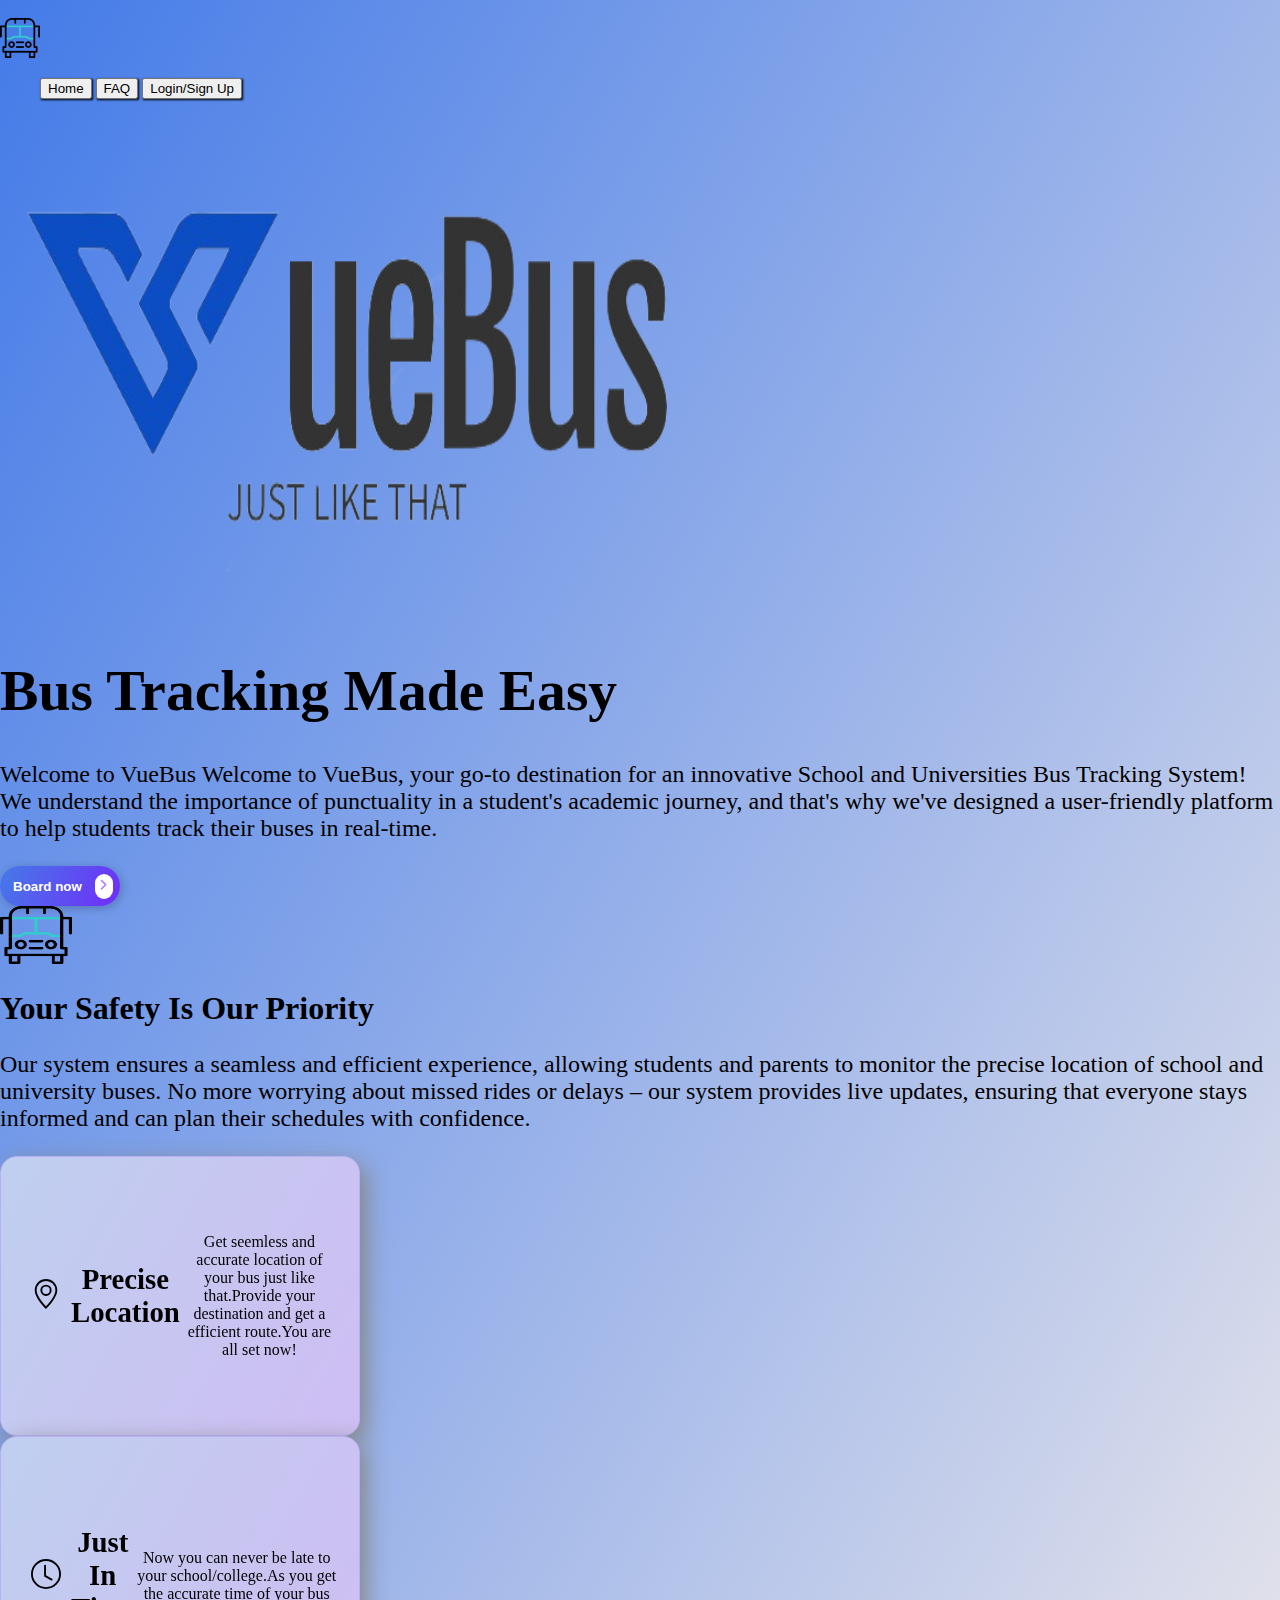
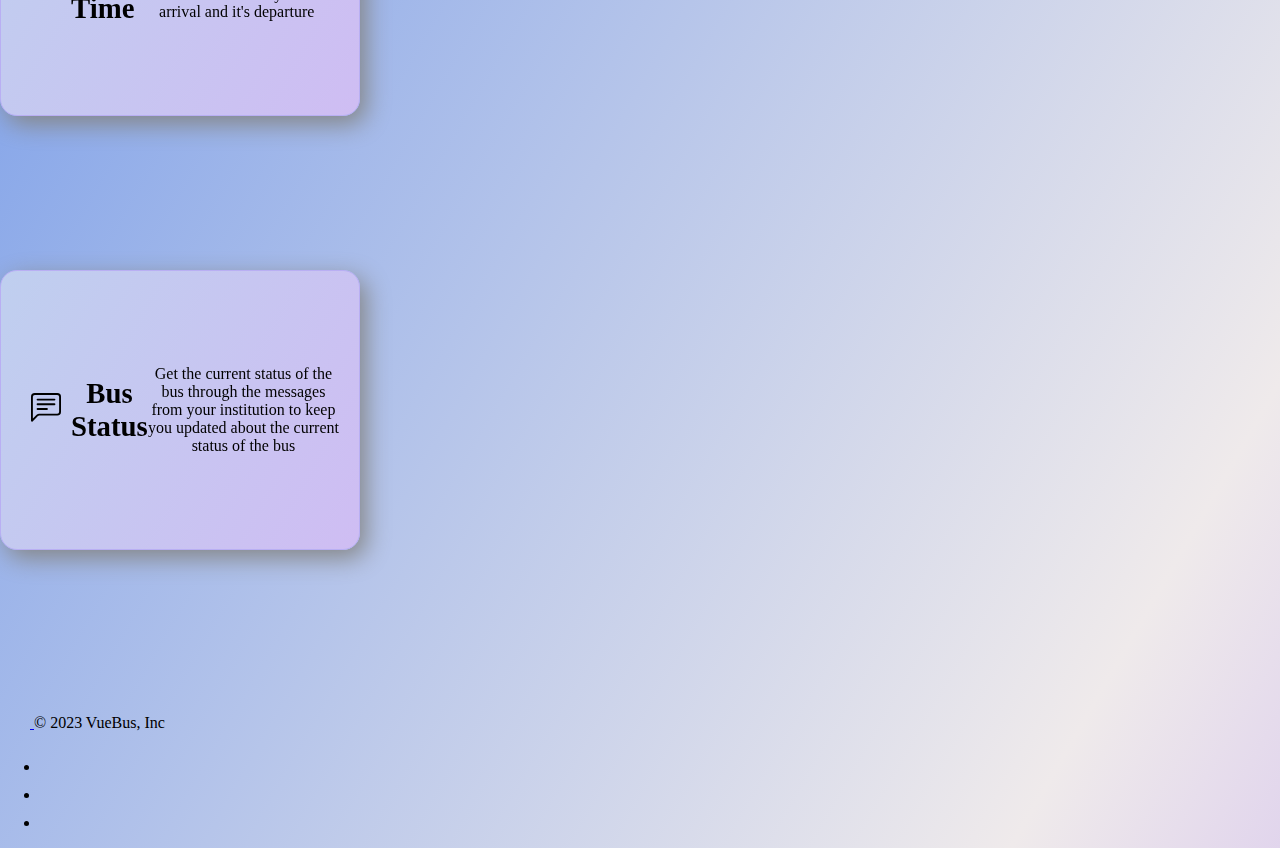
<file: index.html>
<!DOCTYPE html>
<html lang="en">

<head>
  <meta charset="UTF-8">
  <meta name="viewport" content="width=device-width, initial-scale=1.0">
  <title>VueBus</title>
  <link href="https://cdn.jsdelivr.net/npm/bootstrap@5.3.2/dist/css/bootstrap.min.css" rel="stylesheet"
    integrity="sha384-T3c6CoIi6uLrA9TneNEoa7RxnatzjcDSCmG1MXxSR1GAsXEV/Dwwykc2MPK8M2HN" crossorigin="anonymous">
  <link rel="stylesheet" href="./style.css">
</head>

<body>
  <div class="container">
    <div class="container">
      <header class="d-flex justify-content-center py-3">
        <img src="./buslogo.png" height="40px" class="bus_logo my-2" alt="bus logo">
        <ul class="nav nav-pills">
          <!-- <li class="nav-item"><a href="#" class="nav-link active" aria-current="page">Home</a></li> -->
          <button class="btn btn-light rounded-pill px-3 mx-2" type="button">Home</button>
          <button class="btn btn-light rounded-pill px-3 mx-2" type="button">FAQ</button>
          <button class="btn btn-light rounded-pill px-3 mx-2 " type="button"><a href="./login.html" target="_blank"
              class="login">Login/Sign Up</a></button>

        </ul>
      </header>
      <div class="row flex-lg-row-reverse align-items-center g-5 py-5">
        <div class="col-10 col-sm-8 col-lg-6">
          <img src="./Vuelogo.png" class="d-block mx-lg-auto img-fluid" alt="Bootstrap Themes" width="700" height="500"
            loading="lazy">
        </div>
        <div class="col-lg-6">
          <h1 class="display-5 fw-bold text-body-emphasis lh-1 mb-3 heading">Bus Tracking Made Easy</h1>
          <p class="lead">Welcome to VueBus
            Welcome to VueBus, your go-to destination for an innovative School and Universities Bus Tracking System!
            <br>We understand the importance of punctuality in a student's academic journey, and that's why we've
            designed a user-friendly platform to help students track their buses in real-time.
          </p>
          <div class="d-grid gap-2 d-md-flex justify-content-md-start">
            <button class="signupBtn">
              Board now
              <span class="arrow">
                <a href="./login.html"> <svg fill="rgb(183, 128, 255)" viewBox="0 0 320 512" height="1em"
                    xmlns="http://www.w3.org/2000/svg">
                    <path
                      d="M278.6 233.4c12.5 12.5 12.5 32.8 0 45.3l-160 160c-12.5 12.5-32.8 12.5-45.3 0s-12.5-32.8 0-45.3L210.7 256 73.4 118.6c-12.5-12.5-12.5-32.8 0-45.3s32.8-12.5 45.3 0l160 160z">
                    </path>
                  </svg></a>
              </span>
            </button>
            <!-- <button class="btn btn-light rounded-pill px-3 mx-2 booknow" type="button"><a href="./login.html">Board Now</a></button> -->


          </div>


        </div>
      </div>
      <div class="px-4 py-4 my-2 text-center">
        <img class="d-block mx-auto mb-4 middle_logo" src="./buslogo.png" alt="" width="72" height="58">
        <h1 class="display-5 fw-bold text-body-emphasis">Your Safety Is Our Priority</h1>
        <div class="col-lg-6 mx-auto">
          <p class="lead mb-4">Our system ensures a seamless and efficient experience, allowing students and parents to
            monitor the precise location of school and university buses. No more worrying about missed rides or delays –
            our system provides live updates, ensuring that everyone stays informed and can plan their schedules with
            confidence.</p>
          <div class="d-grid gap-2 d-sm-flex justify-content-sm-center">
          </div>
        </div>
      </div>

      <div class="row g-4 py-5 row-cols-1 row-cols-lg-3">
        <div class="feature col">

          <!-- <h3 class="fs-2 text-body-emphasis">Precise Location</h3>
              <p>Get seemless and accurate location of your bus just like that.Provide your destination and get a efficient route.You are all set now!</p> -->
          <div class="card">
            <div
              class="feature-icon d-inline-flex align-items-center justify-content-center text-bg-primary bg-gradient fs-2 mb-3">
              <svg xmlns="http://www.w3.org/2000/svg" width="30" height="30" fill="currentColor"
                class="bi bi-geo-alt preview" viewBox="0 0 16 16">
                <path
                  d="M12.166 8.94c-.524 1.062-1.234 2.12-1.96 3.07A31.493 31.493 0 0 1 8 14.58a31.481 31.481 0 0 1-2.206-2.57c-.726-.95-1.436-2.008-1.96-3.07C3.304 7.867 3 6.862 3 6a5 5 0 0 1 10 0c0 .862-.305 1.867-.834 2.94M8 16s6-5.686 6-10A6 6 0 0 0 2 6c0 4.314 6 10 6 10" />
                <path d="M8 8a2 2 0 1 1 0-4 2 2 0 0 1 0 4m0 1a3 3 0 1 0 0-6 3 3 0 0 0 0 6" />
              </svg>
            </div>
            <div class="head">Precise Location</div> <br>
            <p>Get seemless and accurate location of your bus just like that.Provide your destination and get a
              efficient
              route.You are all set now!</p>
          </div>
        </div>

        <div class="feature col">
          <div class="card">
            <div
              class="feature-icon d-inline-flex align-items-center justify-content-center text-bg-primary bg-gradient fs-2 mb-3">
              <svg xmlns="http://www.w3.org/2000/svg" width="30" height="30" fill="currentColor"
                class="bi bi-clock preview" viewBox="0 0 16 16">
                <path d="M8 3.5a.5.5 0 0 0-1 0V9a.5.5 0 0 0 .252.434l3.5 2a.5.5 0 0 0 .496-.868L8 8.71z" />
                <path d="M8 16A8 8 0 1 0 8 0a8 8 0 0 0 0 16m7-8A7 7 0 1 1 1 8a7 7 0 0 1 14 0" />
              </svg>
            </div>
            <div class="head">Just In Time</div> <br>
            Now you can never be late to your school/college.As you get the accurate time of your bus arrival and it's
            departure
          </div>
          <svg class="bi">
            <use xlink:href="#chevron-right"></use>
          </svg>
        </div>
       <div class="feature col">
        <div class="card">
        <div
            class="feature-icon d-inline-flex align-items-center justify-content-center text-bg-primary bg-gradient fs-2 mb-3">
            <svg xmlns="http://www.w3.org/2000/svg" width="30" height="30" fill="currentColor"
              class="bi bi-chat-left-text preview" viewBox="0 0 16 16">
              <path
                d="M14 1a1 1 0 0 1 1 1v8a1 1 0 0 1-1 1H4.414A2 2 0 0 0 3 11.586l-2 2V2a1 1 0 0 1 1-1zM2 0a2 2 0 0 0-2 2v12.793a.5.5 0 0 0 .854.353l2.853-2.853A1 1 0 0 1 4.414 12H14a2 2 0 0 0 2-2V2a2 2 0 0 0-2-2z" />
              <path
                d="M3 3.5a.5.5 0 0 1 .5-.5h9a.5.5 0 0 1 0 1h-9a.5.5 0 0 1-.5-.5M3 6a.5.5 0 0 1 .5-.5h9a.5.5 0 0 1 0 1h-9A.5.5 0 0 1 3 6m0 2.5a.5.5 0 0 1 .5-.5h5a.5.5 0 0 1 0 1h-5a.5.5 0 0 1-.5-.5" />
            </svg>
          </div>
          <div class="fs-2 text-body-emphasis head">Bus Status</div>
          <p>Get the current status of the bus through the messages from your institution to keep you updated
            about the current status of the bus</p>
          </div>
        <svg class="bi">
          <use xlink:href="#chevron-right"></use>
        </svg>
      </div>
      
        <footer class="d-flex flex-wrap justify-content-between align-items-center py-3 my-4 border-top">
          <div class="col-md-4 d-flex align-items-center">
            <a href="/" class="mb-3 me-2 mb-md-0 text-body-secondary text-decoration-none lh-1">
              <svg class="bi" width="30" height="24">
                <use xlink:href="#bootstrap"></use>
              </svg>
            </a>
            <span class="mb-3 mb-md-0 text-body-secondary">© 2023 VueBus, Inc</span>
          </div>

          <ul class="nav col-md-4 justify-content-end list-unstyled d-flex">
            <li class="ms-3"><a class="text-body-secondary" href="#"><svg class="bi" width="24" height="24">
                  <use xlink:href="#twitter"></use>
                </svg></a></li>
            <li class="ms-3"><a class="text-body-secondary" href="#"><svg class="bi" width="24" height="24">
                  <use xlink:href="#instagram"></use>
                </svg></a></li>
            <li class="ms-3"><a class="text-body-secondary" href="#"><svg class="bi" width="24" height="24">
                  <use xlink:href="#facebook"></use>
                </svg></a></li>
          </ul>
          
        </footer>
      </div>
      <script src="https://cdn.jsdelivr.net/npm/bootstrap@5.3.2/dist/js/bootstrap.bundle.min.js"
        integrity="sha384-C6RzsynM9kWDrMNeT87bh95OGNyZPhcTNXj1NW7RuBCsyN/o0jlpcV8Qyq46cDfL"
        crossorigin="anonymous"></script>
    </div>
</body>

</html>
</file>
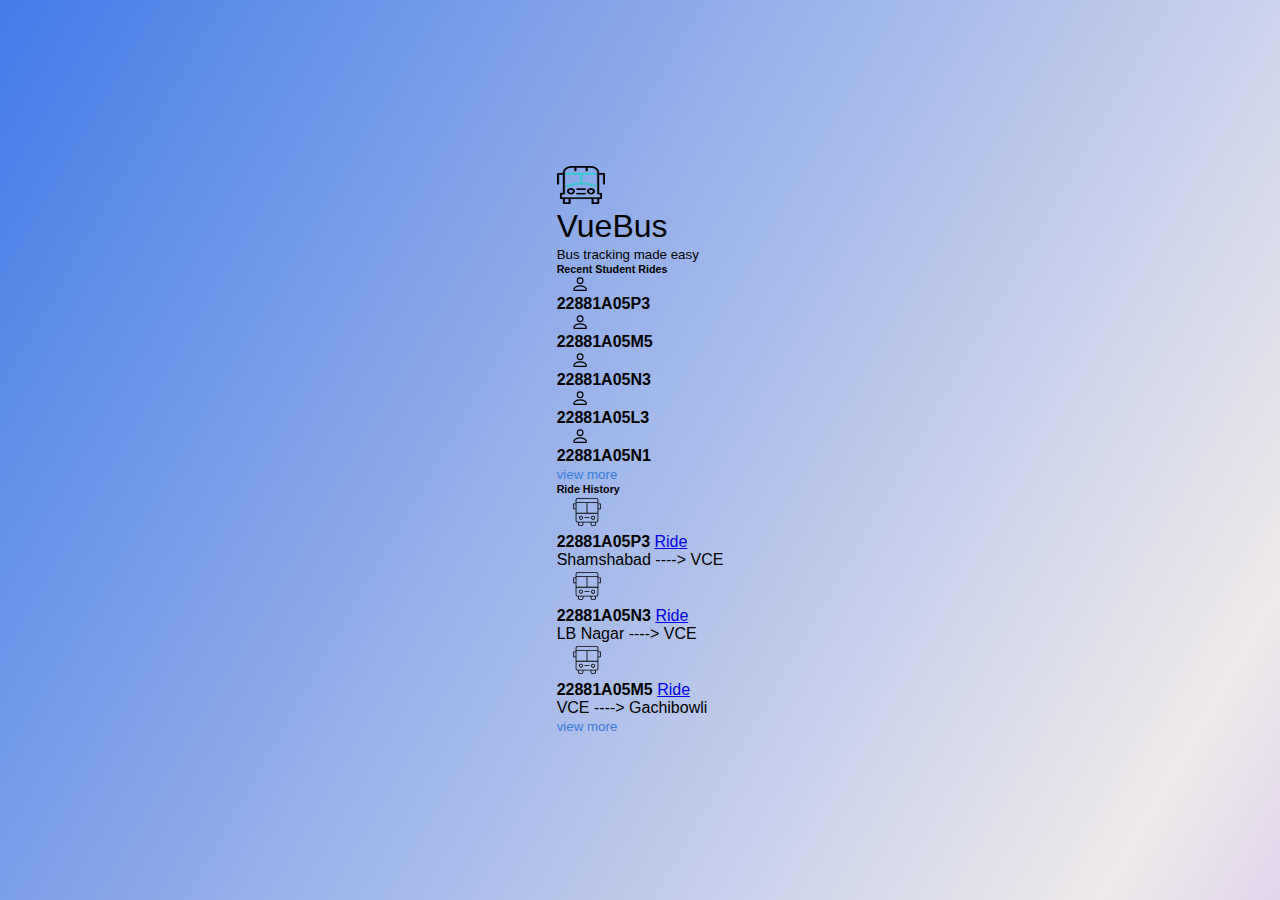
<file: busnum.html>
<!DOCTYPE html>
<html lang="en">
<head>
    <meta charset="UTF-8">
    <meta name="viewport" content="width=device-width, initial-scale=1.0">
    <title>VueBus-bus no</title>
    <link rel="stylesheet" href="busnum.css">
    <link href="https://cdn.jsdelivr.net/npm/bootstrap@5.3.2/dist/css/bootstrap.min.css" rel="stylesheet" integrity="sha384-T3c6CoIi6uLrA9TneNEoa7RxnatzjcDSCmG1MXxSR1GAsXEV/Dwwykc2MPK8M2HN" crossorigin="anonymous">
</head>
<body>
    <main class="container">
        <div class="d-flex align-items-center p-3 my-3 text-white bg-purple rounded shadow-sm">
          <img class="me-3" src="./buslogo.png" alt="" width="48" height="38">
          <div class="lh-1">
            <h1 class="h6 mb-0 text-white lh-1 mb-1 head">VueBus</h1>
            <small class="head">Bus tracking made easy</small>
          </div>
        </div>
      
        <div class="my-3 p-3 bg-body rounded shadow-sm">
          <h6 class="border-bottom pb-2 mb-0">Recent Student Rides</h6>
          <div class="d-flex text-body-secondary pt-3">
            <svg xmlns="http://www.w3.org/2000/svg" width="16" height="16" fill="currentColor" class="bi bi-person" viewBox="0 0 14 14">
              <path d="M8 8a3 3 0 1 0 0-6 3 3 0 0 0 0 6m2-3a2 2 0 1 1-4 0 2 2 0 0 1 4 0m4 8c0 1-1 1-1 1H3s-1 0-1-1 1-4 6-4 6 3 6 4m-1-.004c-.001-.246-.154-.986-.832-1.664C11.516 10.68 10.289 10 8 10s-3.516.68-4.168 1.332c-.678.678-.83 1.418-.832 1.664z"/>
            </svg>
            <p class="pb-3 mb-0 small lh-sm border-bottom">
              <strong class="d-block text-gray-dark">22881A05P3</strong>
             
            </p>
          </div>
          <div class="d-flex text-body-secondary pt-3">
            <svg xmlns="http://www.w3.org/2000/svg" width="16" height="16" fill="currentColor" class="bi bi-person" viewBox="0 0 14 14">
              <path d="M8 8a3 3 0 1 0 0-6 3 3 0 0 0 0 6m2-3a2 2 0 1 1-4 0 2 2 0 0 1 4 0m4 8c0 1-1 1-1 1H3s-1 0-1-1 1-4 6-4 6 3 6 4m-1-.004c-.001-.246-.154-.986-.832-1.664C11.516 10.68 10.289 10 8 10s-3.516.68-4.168 1.332c-.678.678-.83 1.418-.832 1.664z"/>
            </svg>
            <p class="pb-3 mb-0 small lh-sm border-bottom">
              <strong class="d-block text-gray-dark">22881A05M5</strong>
             
            </p>
          </div>
          <div class="d-flex text-body-secondary pt-3">
            <svg xmlns="http://www.w3.org/2000/svg" width="16" height="16" fill="currentColor" class="bi bi-person" viewBox="0 0 14 14">
              <path d="M8 8a3 3 0 1 0 0-6 3 3 0 0 0 0 6m2-3a2 2 0 1 1-4 0 2 2 0 0 1 4 0m4 8c0 1-1 1-1 1H3s-1 0-1-1 1-4 6-4 6 3 6 4m-1-.004c-.001-.246-.154-.986-.832-1.664C11.516 10.68 10.289 10 8 10s-3.516.68-4.168 1.332c-.678.678-.83 1.418-.832 1.664z"/>
            </svg>
            <p class="pb-3 mb-0 small lh-sm border-bottom">
              <strong class="d-block text-gray-dark">22881A05N3</strong>
             
            </p>
          </div>
          <div class="d-flex text-body-secondary pt-3">
            <svg xmlns="http://www.w3.org/2000/svg" width="16" height="16" fill="currentColor" class="bi bi-person" viewBox="0 0 14 14">
              <path d="M8 8a3 3 0 1 0 0-6 3 3 0 0 0 0 6m2-3a2 2 0 1 1-4 0 2 2 0 0 1 4 0m4 8c0 1-1 1-1 1H3s-1 0-1-1 1-4 6-4 6 3 6 4m-1-.004c-.001-.246-.154-.986-.832-1.664C11.516 10.68 10.289 10 8 10s-3.516.68-4.168 1.332c-.678.678-.83 1.418-.832 1.664z"/>
            </svg>
            <p class="pb-3 mb-0 small lh-sm border-bottom">
              <strong class="d-block text-gray-dark">22881A05L3</strong>
             
            </p>
          </div>
          <div class="d-flex text-body-secondary pt-3">
            <svg xmlns="http://www.w3.org/2000/svg" width="16" height="16" fill="currentColor" class="bi bi-person" viewBox="0 0 14 14">
              <path d="M8 8a3 3 0 1 0 0-6 3 3 0 0 0 0 6m2-3a2 2 0 1 1-4 0 2 2 0 0 1 4 0m4 8c0 1-1 1-1 1H3s-1 0-1-1 1-4 6-4 6 3 6 4m-1-.004c-.001-.246-.154-.986-.832-1.664C11.516 10.68 10.289 10 8 10s-3.516.68-4.168 1.332c-.678.678-.83 1.418-.832 1.664z"/>
            </svg>
            <p class="pb-3 mb-0 small lh-sm border-bottom">
              <strong class="d-block text-gray-dark">22881A05N1</strong>
             
            </p>
          </div>
          <small class="d-block text-end mt-3">
            <a href="#" class="btn">view more</a>
          </small>
        </div>
      
        <div class="my-3 p-3 bg-body rounded shadow-sm">
          <h6 class="border-bottom pb-2 mb-0">Ride History</h6>
          <div class="d-flex text-body-secondary pt-3">
            <svg version="1.0" xmlns="http://www.w3.org/2000/svg"
            width="512.000000pt" height="512.000000pt" viewBox="0 0 512.000000 512.000000"
            preserveAspectRatio="xMidYMid meet" class="svg" width="16" height="16">
           
           <g transform="translate(0.000000,512.000000) scale(0.100000,-0.100000)"
           fill="#000000" stroke="none">
           <path d="M834 4889 c-60 -23 -126 -77 -160 -130 -48 -76 -54 -129 -54 -451 l0
           -298 -205 0 -205 0 0 -490 0 -490 205 0 205 0 2 -1007 3 -1008 26 -55 c37 -79
           81 -125 156 -162 53 -26 80 -32 148 -36 l84 -4 3 -202 c3 -202 3 -203 31 -244
           15 -23 46 -54 69 -69 l41 -28 286 -3 c321 -3 343 0 407 66 53 55 64 108 64
           309 l0 173 620 0 620 0 0 -173 c0 -204 11 -254 66 -310 66 -65 84 -68 405 -65
           l286 3 41 28 c23 15 54 46 69 69 28 41 28 42 31 244 l3 202 84 4 c145 8 246
           73 304 198 l26 55 3 1008 2 1007 205 0 205 0 0 490 0 490 -204 0 -205 0 -3
           323 -3 322 -29 63 c-36 77 -105 143 -182 171 -54 21 -64 21 -1727 20 -1634 0
           -1673 0 -1723 -20z m3428 -142 c86 -53 98 -92 98 -333 l0 -194 -1801 0 -1800
           0 3 213 c3 202 4 214 26 249 13 21 42 49 65 63 l42 25 1665 0 1665 0 37 -23z
           m-1772 -1497 l0 -830 -865 0 -865 0 0 830 0 830 865 0 865 0 0 -830z m1870 0
           l0 -830 -865 0 -865 0 0 830 0 830 865 0 865 0 0 -830z m-3740 270 l0 -350
           -135 0 -135 0 0 350 0 350 135 0 135 0 0 -350z m4150 0 l0 -350 -135 0 -135 0
           0 350 0 350 135 0 135 0 0 -350z m-410 -1852 c0 -575 -2 -616 -19 -653 -22
           -48 -54 -79 -103 -100 -33 -13 -220 -15 -1678 -15 -1458 0 -1645 2 -1678 15
           -49 21 -81 52 -103 100 -17 37 -19 78 -19 653 l0 612 1800 0 1800 0 0 -612z
           m-2560 -1088 c0 -179 0 -181 -25 -205 l-24 -25 -262 0 c-339 0 -309 -22 -309
           227 l0 183 310 0 310 0 0 -180z m2140 -2 c0 -250 30 -228 -307 -228 l-264 0
           -24 25 c-25 24 -25 26 -25 205 l0 180 310 0 310 0 0 -182z"/>
           <path d="M1447 1930 c-66 -17 -133 -58 -180 -110 -123 -137 -118 -341 12 -471
           78 -77 145 -102 261 -97 106 6 166 33 238 112 60 67 86 134 86 226 1 80 -14
           132 -56 194 -73 112 -236 177 -361 146z m138 -141 c77 -22 145 -115 145 -200
           0 -133 -136 -233 -266 -194 -177 52 -198 296 -33 379 58 28 93 32 154 15z"/>
           <path d="M3512 1925 c-74 -21 -108 -40 -159 -91 -66 -66 -97 -141 -97 -234 -1
           -102 23 -166 86 -236 72 -79 132 -106 238 -112 113 -5 180 19 254 91 72 71 99
           131 104 232 5 104 -19 173 -88 248 -86 94 -221 135 -338 102z m179 -152 c72
           -37 110 -98 110 -174 0 -69 -14 -105 -59 -152 -107 -110 -291 -66 -341 82 -43
           130 59 269 200 271 20 0 59 -12 90 -27z"/>
           <path d="M2142 1593 l3 -68 415 0 415 0 3 68 3 67 -421 0 -421 0 3 -67z"/>
           </g>
           </svg>
            <div class="pb-3 mb-0 small lh-sm border-bottom w-100">
              <div class="d-flex justify-content-between">
                <strong class="text-gray-dark">22881A05P3</strong>
                <a href="https://www.google.co.in/maps/dir/Shamshabad,+Hyderabad,+Telangana+501218/Vardhaman+College+of+Engineering,+Nagarguda+-+Shamshabad+Road,+Kacharam,+Telangana/@17.2560755,78.306523,13z/data=!3m1!4b1!4m14!4m13!1m5!1m1!1s0x3bcbbc691f85835d:0xd687375e0c792e1c!2m2!1d78.387971!2d17.2619301!1m5!1m1!1s0x3bcbbe831da8cbad:0x4a90e51ab5b5a62c!2m2!1d78.3074684!2d17.2544058!3e9?entry=ttu">Ride</a>
              </div>
              <span class="d-block">Shamshabad ----> VCE</span>
            </div>
          </div>
          <div class="d-flex text-body-secondary pt-3">
            <svg version="1.0" xmlns="http://www.w3.org/2000/svg"
            width="512.000000pt" height="512.000000pt" viewBox="0 0 512.000000 512.000000"
            preserveAspectRatio="xMidYMid meet" class="svg" width="16" height="16">
           
           <g transform="translate(0.000000,512.000000) scale(0.100000,-0.100000)"
           fill="#000000" stroke="none">
           <path d="M834 4889 c-60 -23 -126 -77 -160 -130 -48 -76 -54 -129 -54 -451 l0
           -298 -205 0 -205 0 0 -490 0 -490 205 0 205 0 2 -1007 3 -1008 26 -55 c37 -79
           81 -125 156 -162 53 -26 80 -32 148 -36 l84 -4 3 -202 c3 -202 3 -203 31 -244
           15 -23 46 -54 69 -69 l41 -28 286 -3 c321 -3 343 0 407 66 53 55 64 108 64
           309 l0 173 620 0 620 0 0 -173 c0 -204 11 -254 66 -310 66 -65 84 -68 405 -65
           l286 3 41 28 c23 15 54 46 69 69 28 41 28 42 31 244 l3 202 84 4 c145 8 246
           73 304 198 l26 55 3 1008 2 1007 205 0 205 0 0 490 0 490 -204 0 -205 0 -3
           323 -3 322 -29 63 c-36 77 -105 143 -182 171 -54 21 -64 21 -1727 20 -1634 0
           -1673 0 -1723 -20z m3428 -142 c86 -53 98 -92 98 -333 l0 -194 -1801 0 -1800
           0 3 213 c3 202 4 214 26 249 13 21 42 49 65 63 l42 25 1665 0 1665 0 37 -23z
           m-1772 -1497 l0 -830 -865 0 -865 0 0 830 0 830 865 0 865 0 0 -830z m1870 0
           l0 -830 -865 0 -865 0 0 830 0 830 865 0 865 0 0 -830z m-3740 270 l0 -350
           -135 0 -135 0 0 350 0 350 135 0 135 0 0 -350z m4150 0 l0 -350 -135 0 -135 0
           0 350 0 350 135 0 135 0 0 -350z m-410 -1852 c0 -575 -2 -616 -19 -653 -22
           -48 -54 -79 -103 -100 -33 -13 -220 -15 -1678 -15 -1458 0 -1645 2 -1678 15
           -49 21 -81 52 -103 100 -17 37 -19 78 -19 653 l0 612 1800 0 1800 0 0 -612z
           m-2560 -1088 c0 -179 0 -181 -25 -205 l-24 -25 -262 0 c-339 0 -309 -22 -309
           227 l0 183 310 0 310 0 0 -180z m2140 -2 c0 -250 30 -228 -307 -228 l-264 0
           -24 25 c-25 24 -25 26 -25 205 l0 180 310 0 310 0 0 -182z"/>
           <path d="M1447 1930 c-66 -17 -133 -58 -180 -110 -123 -137 -118 -341 12 -471
           78 -77 145 -102 261 -97 106 6 166 33 238 112 60 67 86 134 86 226 1 80 -14
           132 -56 194 -73 112 -236 177 -361 146z m138 -141 c77 -22 145 -115 145 -200
           0 -133 -136 -233 -266 -194 -177 52 -198 296 -33 379 58 28 93 32 154 15z"/>
           <path d="M3512 1925 c-74 -21 -108 -40 -159 -91 -66 -66 -97 -141 -97 -234 -1
           -102 23 -166 86 -236 72 -79 132 -106 238 -112 113 -5 180 19 254 91 72 71 99
           131 104 232 5 104 -19 173 -88 248 -86 94 -221 135 -338 102z m179 -152 c72
           -37 110 -98 110 -174 0 -69 -14 -105 -59 -152 -107 -110 -291 -66 -341 82 -43
           130 59 269 200 271 20 0 59 -12 90 -27z"/>
           <path d="M2142 1593 l3 -68 415 0 415 0 3 68 3 67 -421 0 -421 0 3 -67z"/>
           </g>
           </svg>
            <div class="pb-3 mb-0 small lh-sm border-bottom w-100">
              <div class="d-flex justify-content-between">
                <strong class="text-gray-dark">22881A05N3</strong>
                <a href="https://www.google.co.in/maps/dir/LB+Nagar,+Hyderabad,+Telangana/Vardhaman+College+of+Engineering,+Nagarguda+-+Shamshabad+Road,+Kacharam,+Telangana/@17.2560755,78.306523,13z/data=!4m14!4m13!1m5!1m1!1s0x3bcb98aeadc10291:0x6e2e7faa27222ade!2m2!1d78.5522296!2d17.3457176!1m5!1m1!1s0x3bcbbe831da8cbad:0x4a90e51ab5b5a62c!2m2!1d78.3074684!2d17.2544058!3e9?entry=ttu">Ride</a>
              </div>
              <span class="d-block">LB Nagar ----> VCE</span>
            </div>
          </div>
          <div class="d-flex text-body-secondary pt-3">
            <svg version="1.0" xmlns="http://www.w3.org/2000/svg"
            width="512.000000pt" height="512.000000pt" viewBox="0 0 512.000000 512.000000"
            preserveAspectRatio="xMidYMid meet" class="svg" width="16" height="16">
           
           <g transform="translate(0.000000,512.000000) scale(0.100000,-0.100000)"
           fill="#000000" stroke="none">
           <path d="M834 4889 c-60 -23 -126 -77 -160 -130 -48 -76 -54 -129 -54 -451 l0
           -298 -205 0 -205 0 0 -490 0 -490 205 0 205 0 2 -1007 3 -1008 26 -55 c37 -79
           81 -125 156 -162 53 -26 80 -32 148 -36 l84 -4 3 -202 c3 -202 3 -203 31 -244
           15 -23 46 -54 69 -69 l41 -28 286 -3 c321 -3 343 0 407 66 53 55 64 108 64
           309 l0 173 620 0 620 0 0 -173 c0 -204 11 -254 66 -310 66 -65 84 -68 405 -65
           l286 3 41 28 c23 15 54 46 69 69 28 41 28 42 31 244 l3 202 84 4 c145 8 246
           73 304 198 l26 55 3 1008 2 1007 205 0 205 0 0 490 0 490 -204 0 -205 0 -3
           323 -3 322 -29 63 c-36 77 -105 143 -182 171 -54 21 -64 21 -1727 20 -1634 0
           -1673 0 -1723 -20z m3428 -142 c86 -53 98 -92 98 -333 l0 -194 -1801 0 -1800
           0 3 213 c3 202 4 214 26 249 13 21 42 49 65 63 l42 25 1665 0 1665 0 37 -23z
           m-1772 -1497 l0 -830 -865 0 -865 0 0 830 0 830 865 0 865 0 0 -830z m1870 0
           l0 -830 -865 0 -865 0 0 830 0 830 865 0 865 0 0 -830z m-3740 270 l0 -350
           -135 0 -135 0 0 350 0 350 135 0 135 0 0 -350z m4150 0 l0 -350 -135 0 -135 0
           0 350 0 350 135 0 135 0 0 -350z m-410 -1852 c0 -575 -2 -616 -19 -653 -22
           -48 -54 -79 -103 -100 -33 -13 -220 -15 -1678 -15 -1458 0 -1645 2 -1678 15
           -49 21 -81 52 -103 100 -17 37 -19 78 -19 653 l0 612 1800 0 1800 0 0 -612z
           m-2560 -1088 c0 -179 0 -181 -25 -205 l-24 -25 -262 0 c-339 0 -309 -22 -309
           227 l0 183 310 0 310 0 0 -180z m2140 -2 c0 -250 30 -228 -307 -228 l-264 0
           -24 25 c-25 24 -25 26 -25 205 l0 180 310 0 310 0 0 -182z"/>
           <path d="M1447 1930 c-66 -17 -133 -58 -180 -110 -123 -137 -118 -341 12 -471
           78 -77 145 -102 261 -97 106 6 166 33 238 112 60 67 86 134 86 226 1 80 -14
           132 -56 194 -73 112 -236 177 -361 146z m138 -141 c77 -22 145 -115 145 -200
           0 -133 -136 -233 -266 -194 -177 52 -198 296 -33 379 58 28 93 32 154 15z"/>
           <path d="M3512 1925 c-74 -21 -108 -40 -159 -91 -66 -66 -97 -141 -97 -234 -1
           -102 23 -166 86 -236 72 -79 132 -106 238 -112 113 -5 180 19 254 91 72 71 99
           131 104 232 5 104 -19 173 -88 248 -86 94 -221 135 -338 102z m179 -152 c72
           -37 110 -98 110 -174 0 -69 -14 -105 -59 -152 -107 -110 -291 -66 -341 82 -43
           130 59 269 200 271 20 0 59 -12 90 -27z"/>
           <path d="M2142 1593 l3 -68 415 0 415 0 3 68 3 67 -421 0 -421 0 3 -67z"/>
           </g>
           </svg>
            <div class="pb-3 mb-0 small lh-sm border-bottom w-100">
              <div class="d-flex justify-content-between">
                <strong class="text-gray-dark">22881A05M5</strong>
                <a href="https://www.google.co.in/maps/dir/Vardhaman+College+of+Engineering,+Nagarguda+-+Shamshabad+Road,+Kacharam,+Telangana/Gachibowli,+Hyderabad,+Telangana/@17.3496365,78.2788933,12z/data=!4m14!4m13!1m5!1m1!1s0x3bcbbe831da8cbad:0x4a90e51ab5b5a62c!2m2!1d78.3074684!2d17.2544058!1m5!1m1!1s0x3bcb93a276decedf:0x2c12e79e6f9344e2!2m2!1d78.3489168!2d17.4400802!3e9?entry=ttu">Ride</a>
              </div>
              <span class="d-block">VCE ----> Gachibowli</span>
            </div>
          </div>
          <small class="d-block text-end mt-3">
            <a href="#" class="btn">view more</a>
          </small>
        </div>
      </main>
      <script src="https://cdn.jsdelivr.net/npm/bootstrap@5.3.2/dist/js/bootstrap.bundle.min.js" integrity="sha384-C6RzsynM9kWDrMNeT87bh95OGNyZPhcTNXj1NW7RuBCsyN/o0jlpcV8Qyq46cDfL" crossorigin="anonymous"></script>
</body>
</html>
</file>
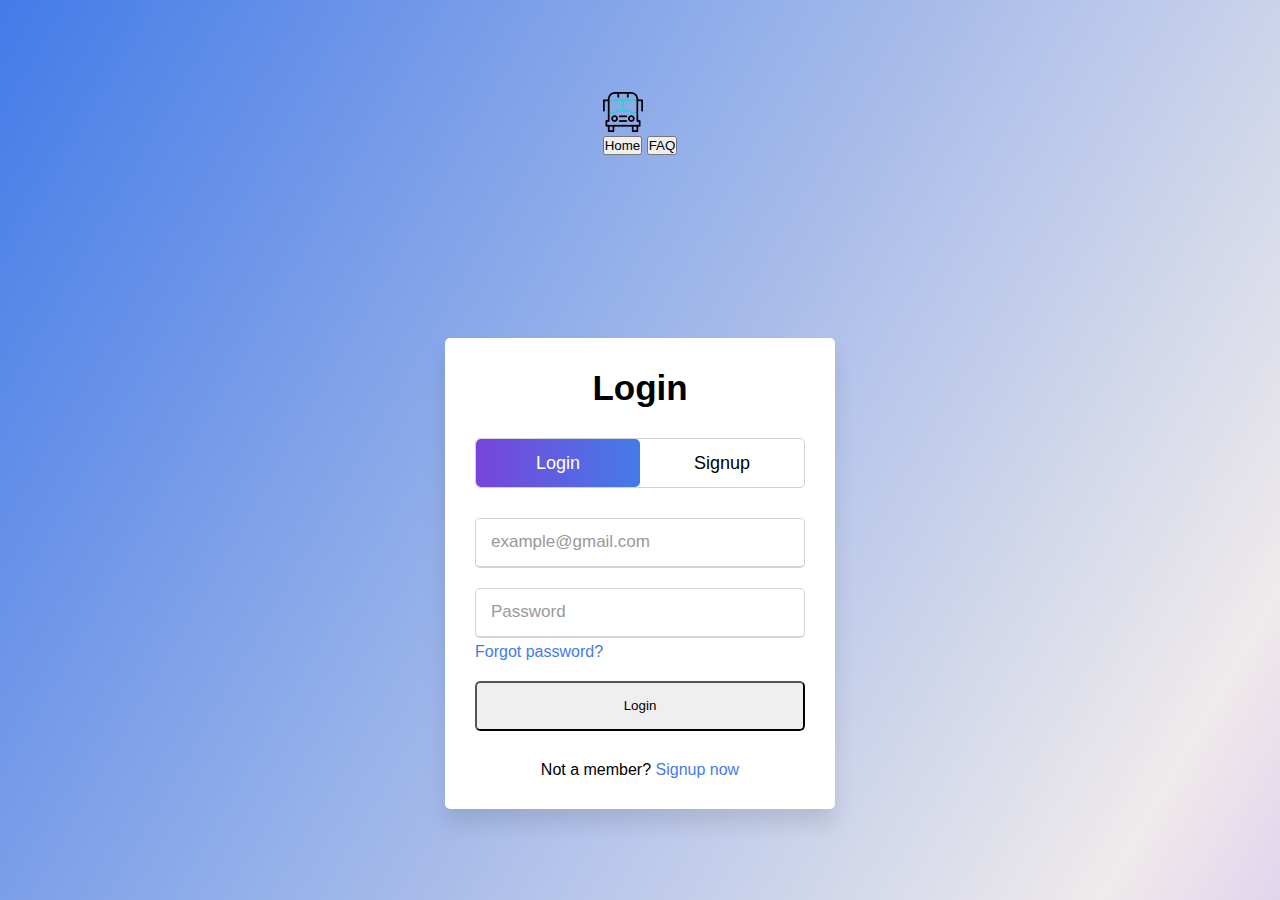
<file: login.html>
<!DOCTYPE html>
<!-- Created By CodingNepal -->
<html lang="en" dir="ltr">
   <head>
      <meta charset="utf-8">
      <title>VueBus - Login/Sign Up</title>
      <link rel="stylesheet" href="./login.css">
      <meta name="viewport" content="width=device-width, initial-scale=1.0">
      <link href="https://cdn.jsdelivr.net/npm/bootstrap@5.3.2/dist/css/bootstrap.min.css" rel="stylesheet" integrity="sha384-T3c6CoIi6uLrA9TneNEoa7RxnatzjcDSCmG1MXxSR1GAsXEV/Dwwykc2MPK8M2HN" crossorigin="anonymous">
   </head>
   <body>
    <header class="d-flex justify-content-center ">
      <img src="./buslogo.png" height="40px" class="bus_logo" alt="bus logo">
      <ul class="nav nav-pills">
        <!-- <li class="nav-item"><a href="#" class="nav-link active" aria-current="page">Home</a></li> -->
        <button class="btn btn-light rounded-pill px-3 mx-2 mt-0 loginhome" type="button"><a href="./index.html" class="button">Home</a></button>
        <button class="btn btn-light rounded-pill px-3 mx-2 mt-0"  type="button">FAQ</button>
      </ul>
    </header>
      <div class="wrapper">
         <div class="title-text">
            <div class="title login">
               Login 
            </div>
            <div class="title signup">
               Signup
            </div>
         </div>
         <div class="form-container">
            <div class="slide-controls">
               <input type="radio" name="slide" id="login" checked>
               <input type="radio" name="slide" id="signup">
               <label for="login" class="slide login">Login</label>
               <label for="signup" class="slide signup">Signup</label>
               <div class="slider-tab"></div>
            </div>
            <div class="form-inner">
               <form action="#" class="login">
                  <div class="field">
                     <input type="email" placeholder="example@gmail.com" required>
                  </div>
                  <div class="field">
                     <input type="password" placeholder="Password" required>
                  </div>
                  <div class="pass-link">
                     <a href="#">Forgot password?</a>
                  </div>
                  <div class="field btn">
                     <!-- <div class="btn-layer"></div>
                     <input type="submit" value="Login" id="end"><a href="./tq.html"></a> -->
                     <button class="btn btn-light rounded-pill px-3 mx-2 pb-3" type="button">
                        <a href="./tq.html" target="_blank" class="nav-link button">
                        Login
                     </a>
                     </button>
                  </div>
                  <div class="signup-link">
                     Not a member? <a href="">Signup now</a>
                  </div>
               </form>
               <form action="#" class="signup">
                  <div class="field">
                     <input type="text" placeholder="Email Address" required>
                  </div>
                  <div class="field">
                     <input type="password" placeholder="Password" required>
                  </div>
                  <div class="field">
                     <input type="password" placeholder="Confirm password" required>
                  </div>
                  <div class="field btn">
                     <!-- <div class="btn-layer"></div> -->
                     <button class="btn btn-light rounded-pill px-3 mx-2 pb-3 " type="button">
                        <a href="./tq.html" target="_blank" class="nav-link button">
                           Sign Up
                        </a>
                     </button>
                  </div>
               </form>
            </div>
         </div>
      </div>
      <script>
         const loginText = document.querySelector(".title-text .login");
         const loginForm = document.querySelector("form.login");
         const loginBtn = document.querySelector("label.login");
         const signupBtn = document.querySelector("label.signup");
         const signupLink = document.querySelector("form .signup-link a");
         signupBtn.onclick = (()=>{
           loginForm.style.marginLeft = "-50%";
           loginText.style.marginLeft = "-50%";
         });
         loginBtn.onclick = (()=>{
           loginForm.style.marginLeft = "0%";
           loginText.style.marginLeft = "0%";
         });
         signupLink.onclick = (()=>{
           signupBtn.click();
           return false;
         });
      </script>
       <script src="https://cdn.jsdelivr.net/npm/bootstrap@5.3.2/dist/js/bootstrap.bundle.min.js" integrity="sha384-C6RzsynM9kWDrMNeT87bh95OGNyZPhcTNXj1NW7RuBCsyN/o0jlpcV8Qyq46cDfL" crossorigin="anonymous"></script>
   </body>
</html>
</file>
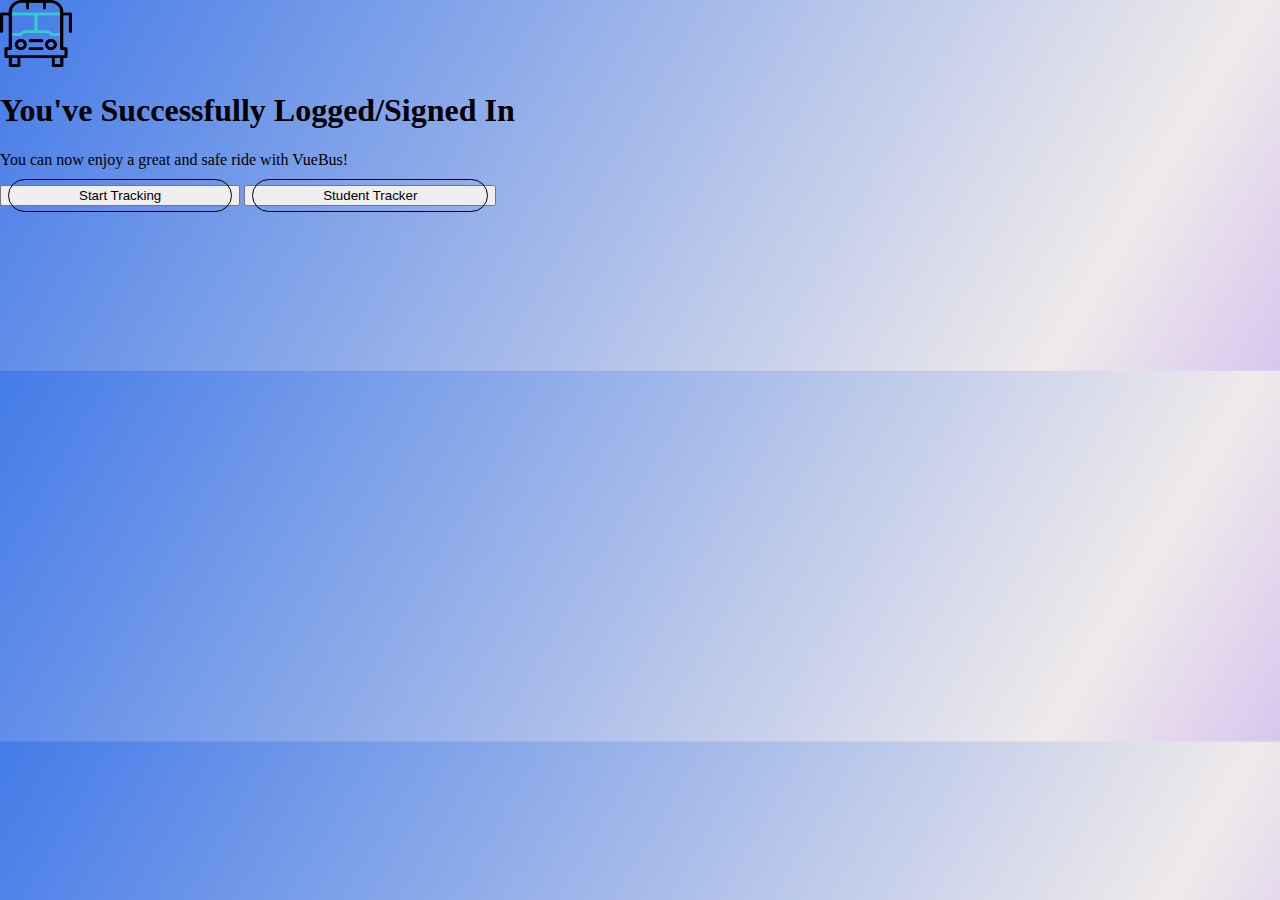
<file: tq.html>
<!DOCTYPE html>
<html lang="en">
<head>
    <meta charset="UTF-8">
    <meta name="viewport" content="width=device-width, initial-scale=1.0">
    <title>Thank you- VueBus</title>
    <link href="https://cdn.jsdelivr.net/npm/bootstrap@5.3.2/dist/css/bootstrap.min.css" rel="stylesheet" integrity="sha384-T3c6CoIi6uLrA9TneNEoa7RxnatzjcDSCmG1MXxSR1GAsXEV/Dwwykc2MPK8M2HN" crossorigin="anonymous">
    <link rel="stylesheet" href="./tq.css">
</head>
<body>
    <div class="container my-5">
        <div class="p-5 text-center bg-body-tertiary rounded-3">
            <img class="d-block mx-auto mb-4 middle_logo" src="./buslogo.png" alt="" width="72" height="67">
          <h1 class="text-body-emphasis my-3">You've Successfully Logged/Signed In</h1>
          <p class="col-lg-8 mx-auto fs-5 text-muted">
            You can now enjoy a great and safe ride with VueBus!
          </p>
          <div class="d-inline-flex gap-2 mb-5">
            <!-- <button class="d-inline-flex align-items-center btn btn-primary btn-lg px-4 my-2 goback" type="button"><a href="./index.html">
               Go Back</a>
            </button> -->
            <button class="btn btn-light rounded-pill px-3 goback" type="button"><a href="https://www.google.co.in/maps/dir//Vardhaman+College+Of+Engineering,+Library,+Kacharam,+Telangana/@17.2547484,78.2674561,13z/data=!4m8!4m7!1m0!1m5!1m1!1s0x3bcbbf5d16b3d4cd:0x97a32628a995d240!2m2!1d78.3086559!2d17.2547526?entry=ttu" class="button">Start Tracking</a></button>
            <button class="btn btn-light rounded-pill px-3 goback st" type="button"><a href="./busnum.html" class="button">Student Tracker</a></button>
          </div>
          </div>
        </div>
      </div>
     
    <script src="https://cdn.jsdelivr.net/npm/bootstrap@5.3.2/dist/js/bootstrap.bundle.min.js" integrity="sha384-C6RzsynM9kWDrMNeT87bh95OGNyZPhcTNXj1NW7RuBCsyN/o0jlpcV8Qyq46cDfL" crossorigin="anonymous"></script>
</body>
</html>
</file>
<file: style.css>
body {
  background: linear-gradient(300deg, #712cf9, #efeaeb, rgb(68, 123, 232));
  background-size: 180% 180%;
  margin: 0;
  padding: 0;
  animation: gradient-animation 18s ease infinite;
}

@keyframes gradient-animation {
  0% {
    background-position: 0% 50%;
  }
  50% {
    background-position: 100% 50%;
  }
  100% {
    background-position: 0% 50%;
  }
}
.heading{
  font-size: 3.6rem;

}
.login{
  color:black;
  text-decoration: none;
}
.lead{
  font-size: 1.5rem;
  font-weight:450;
}
.bus_logo{
  margin-right:30px ;
}
.bus_logo{
  margin-top: 18px;
}
.bus_logo:hover{
  height: 42px;
  transition: 0.5s;
}
.btn{
  box-shadow: 1px 1px 2px;
  box-shadow:50%;
}
.btn:hover{
  height:57px ;
  transition: 9s;
  
}
.preview{
  margin: 10px;
}
.middle_logo:hover{
  height: 59px;
  width: 75px;
  transition: 0.3s;
}
.booknow:hover{
  height: 39px;
  transition:8ms;
}
.booknow{
  text-decoration: none;
}
.signupBtn {
  width: 120px;
  height: 40px;
  border-radius: 30px;
  border: none;
  display: flex;
  align-items: center;
  justify-content: flex-start;
  padding-left: 13px;
  gap: 9px;
  color: white;
  background: linear-gradient(300deg, #712cf9, rgb(68, 123, 232));
  position: relative;
  cursor: pointer;
  box-shadow: 2px 2px 10px rgba(0, 0, 0, 0.212);
  font-weight: 600;
}

.arrow {
  position: absolute;
  right: 7.5px;
  background-color: rgb(255, 255, 255);
  width: 18px;
  height: 25px;
  display: flex;
  align-items: center;
  justify-content: center;
  border-radius: 30px;
  transition: all .5s ease;

}

.signupBtn:hover .arrow {
  width: calc(120px - (7.5px)*2);
}
/* cards */
.card {
  box-sizing: border-box;
  width: 360px;
  height: 280px;
  background: linear-gradient(300deg, #cfbdf3, rgb(191, 207, 239));
  border: 1px solid rgb(185, 175, 243);
  box-shadow: 6px 8px 25px rgb(133, 134, 134);
  backdrop-filter: blur(6px);
  border-radius: 17px;
  text-align: center;
  cursor: pointer;
  transition: all 0.5s;
  display: flex;
  align-items: center;
  justify-content: center;
  user-select: none;
  font-weight: none;
  color: black;
  padding:20px;
}

.card:hover {
  border: 2px solid rgb(103, 144, 206);
  transform: scale(1.05);
}

.card:active {
  transform: scale(0.95) rotateZ(1.7deg);
}
.head{
  font-weight:600;
 font-size:1.8rem;
 color: black;
}
</file>
<file: busnum.css>
@keyframes gradient-animation {
    0% {
      background-position: 0% 50%;
    }
    50% {
      background-position: 100% 50%;
    }
    100% {
      background-position: 0% 50%;
    }
  }
  @import url('https://fonts.googleapis.com/css?family=Poppins:400,500,600,700&display=swap');
*{
  margin: 0;
  padding: 0;
  box-sizing: border-box;
  font-family: 'Poppins', sans-serif;
}
html,body{
  display: grid;
  height: 100%;
  width: 100%;
  place-items: center;
  background: linear-gradient(300deg, #712cf9, #efeaeb, rgb(68, 123, 232));
    background-size: 180% 180%;
    animation: gradient-animation 18s ease infinite;
}
.head ,h1{
  color: black;
 font-weight: 300;
 /* background-color: black; */
}
.btn{
  text-decoration: none;
  color: rgb(60, 123, 216);
}
.bi-person{

  margin: 0px 14px;
}
.svg{
  height: 30px;
  width: 30px;
  margin:2px 15px;
 
}
.d-block{
padding: 5px 0px;
}
</file>
<file: login.css>
@keyframes gradient-animation {
    0% {
      background-position: 0% 50%;
    }
    50% {
      background-position: 100% 50%;
    }
    100% {
      background-position: 0% 50%;
    }
  }
  @import url('https://fonts.googleapis.com/css?family=Poppins:400,500,600,700&display=swap');
*{
  margin: 0;
  padding: 0;
  box-sizing: border-box;
  font-family: 'Poppins', sans-serif;
}
html,body{
  display: grid;
  height: 100%;
  width: 100%;
  place-items: center;
  background: linear-gradient(300deg, #712cf9, #efeaeb, rgb(68, 123, 232));
    background-size: 180% 180%;
    animation: gradient-animation 18s ease infinite;
}
::selection{
  background:#712cf9;
  color: #fff;
}
.wrapper{
  overflow: hidden;
  max-width: 390px;
  background: #fff;
  padding: 30px;
  border-radius: 5px;
  box-shadow: 0px 15px 20px rgba(0,0,0,0.1);
}
.wrapper .title-text{
  display: flex;
  width: 200%;
}
.wrapper .title{
  width: 50%;
  font-size: 35px;
  font-weight: 600;
  text-align: center;
  transition: all 0.6s cubic-bezier(0.68,-0.55,0.265,1.55);
}
.wrapper .slide-controls{
  position: relative;
  display: flex;
  height: 50px;
  width: 100%;
  overflow: hidden;
  margin: 30px 0 10px 0;
  justify-content: space-between;
  border: 1px solid lightgrey;
  border-radius: 5px;
}
.slide-controls .slide{
  height: 100%;
  width: 100%;
  color: #fff;
  font-size: 18px;
  font-weight: 500;
  text-align: center;
  line-height: 48px;
  cursor: pointer;
  z-index: 1;
  transition: all 0.6s ease;
}
.slide-controls label.signup{
  color: #000;
}
.slide-controls .slider-tab{
  position: absolute;
  height: 100%;
  width: 50%;
  left: 0;
  z-index: 0;
  border-radius: 5px;
  background: -webkit-linear-gradient(left, #7745da, rgb(68, 123, 232));
  transition: all 0.6s cubic-bezier(0.68,-0.55,0.265,1.55);
}
input[type="radio"]{
  display: none;
}
#signup:checked ~ .slider-tab{
  left: 50%;
}
#signup:checked ~ label.signup{
  color: #fff;
  cursor: default;
  user-select: none;
}
#signup:checked ~ label.login{
  color: #000;
}
#login:checked ~ label.signup{
  color: #000;
}
#login:checked ~ label.login{
  cursor: default;
  user-select: none;
}
.wrapper .form-container{
  width: 100%;
  overflow: hidden;
}
.form-container .form-inner{
  display: flex;
  width: 200%;
}
.form-container .form-inner form{
  width: 50%;
  transition: all 0.6s cubic-bezier(0.68,-0.55,0.265,1.55);
}
.form-inner form .field{
  height: 50px;
  width: 100%;
  margin-top: 20px;
}
.form-inner form .field input{
  height: 100%;
  width: 100%;
  outline: none;
  padding-left: 15px;
  border-radius: 5px;
  border: 1px solid lightgrey;
  border-bottom-width: 2px;
  font-size: 17px;
  transition: all 0.3s ease;
}
.form-inner form .field input:focus{
  border-color:  rgb(68, 123, 232);
  /* box-shadow: inset 0 0 3px #fb6aae; */
}
.form-inner form .field input::placeholder{
  color: #999;
  transition: all 0.3s ease;
}
form .field input:focus::placeholder{
  color: #b3b3b3;
}
.form-inner form .pass-link{
  margin-top: 5px;
}
.form-inner form .signup-link{
  text-align: center;
  margin-top: 30px;
}
.form-inner form .pass-link a,
.form-inner form .signup-link a{
  color:  rgb(68, 123, 232);
  text-decoration: none;
}
.form-inner form .pass-link a:hover,
.form-inner form .signup-link a:hover{
  text-decoration: underline;
}
form .btn{
  height: 50px;
  width: 100%;
  border-radius: 5px;
  position: relative;
  overflow: hidden;
}
form .btn .btn-layer{
  height: 100%;
  width: 300%;
  position: absolute;
  left: -100%;
  background:  linear-gradient(300deg, #712cf9, #1da4e2, rgb(68, 123, 232));
  border-radius: 5px;
  transition: all 0.4s ease;;
}
form .btn:hover .btn-layer{
  left: 0;
}
form .btn input[type="submit"]{
  height: 100%;
  width: 100%;
  z-index: 1;
  position: relative;
  background: none;
  border: none;
  color: #fff;
  padding-left: 0;
  border-radius: 5px;
  font-size: 20px;
  font-weight: 500;
  cursor: pointer;
}
.bus_logo{
  margin-right: 10px;
}
.button:hover{
  color: white;

}
.loginhome{text-decoration-line: none;
}
.button{
  color: #000;
  text-decoration: none;
}
</file>
<file: tq.css>
body {
    background: linear-gradient(300deg, #712cf9, #efeaeb, rgb(68, 123, 232));
    background-size: 180% 180%;
    margin: 0;
    padding: 0;
    animation: gradient-animation 18s ease infinite;
  }
  
  @keyframes gradient-animation {
    0% {
      background-position: 0% 50%;
    }
    50% {
      background-position: 100% 50%;
    }
    100% {
      background-position: 0% 50%;
    }
  }
 .st{
  text-decoration: none;
 }
 .mapouter{
  border:5px solid rgb(39, 111, 218)ck;
 }
 .button{
  text-decoration: none;
  color: black;
  border: 1px solid black;
  border-radius: 30px;
  padding: 8px 70px;
 }
</file>
